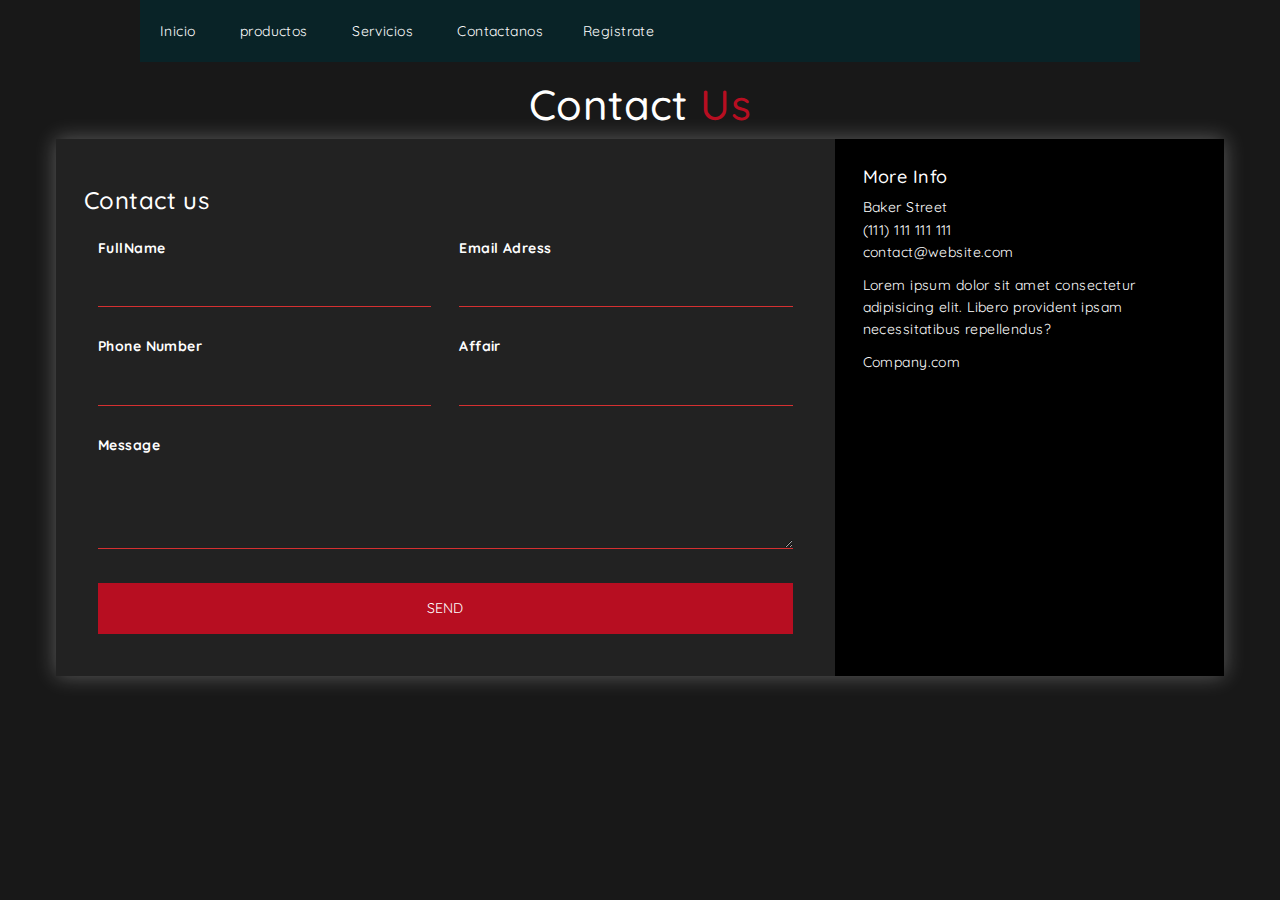
<file: index1.html>
<!DOCTYPE html>
<html>
    <head> <meta http-equiv="Content-Type" content="text/html; charset=utf-8"/>
	<link rel="shortcut icon" href="imagenes/logo.png" type="image/x-icon">
    <link rel="stylesheet" href="format.css"
      <title></title>
    <link rel="stylesheet" type="text/css" href="format.css">
	
	
	<link rel="stylesheet" href="https://maxcdn.bootstrapcdn.com/bootstrap/3.3.5/css/bootstrap.min.css" />
   <meta charset="UTF-8">
    <meta name="viewport" content="width=device-width, initial-scale=1.0">
    <meta http-equiv="X-UA-Compatible" content="ie=edge">
    <title>Website with a contact Form 01</title>
    <link rel="stylesheet" href="main.css">
    <!-- GOOGLE FONTs -->
    <link href="https://fonts.googleapis.com/css?family=Quicksand" rel="stylesheet">
    <!-- FONT AWESOME -->
    <link rel="stylesheet" href="https://use.fontawesome.com/releases/v5.8.1/css/all.css" integrity="sha384-50oBUHEmvpQ+1lW4y57PTFmhCaXp0ML5d60M1M7uH2+nqUivzIebhndOJK28anvf" crossorigin="anonymous">
    <!-- ANIMATE CSS -->
    <link rel="stylesheet" href="https://cdnjs.cloudflare.com/ajax/libs/animate.css/3.7.0/animate.min.css">
 </head> 
  <body background="imagenes/foto1.png">
        <ul class="menu">
            <li><a href="index.html">Inicio</a></li>
            <li><a href="https://tender-ink-pediatrician.glitch.me/">productos</a></li>
            <li><a href="musi.html">Servicios</a></li>
			<li><a href="index1.html">Contactanos</a></li><li>
			<a href="loginvista.html">Registrate</a></li>
        </ul>
		
		
		 <div class="content">

        <h1 class="logo">Contact <span>Us</span></h1>

        <div class="contact-wrapper animated bounceInUp">
            <div class="contact-form">
                <h3>Contact us</h3>
                <form action="">
                    <p>
                        <label>FullName</label>
                        <input type="text" name="fullname">
                    </p>
                    <p>
                        <label>Email Adress</label>
                        <input type="email" name="email">
                    </p>
                    <p>
                        <label>Phone Number</label>
                        <input type="tel" name="phone">
                    </p>
                    <p>
                        <label>Affair</label>
                        <input type="text" name="affair">
                    </p>
                    <p class="block">
                       <label>Message</label> 
                        <textarea name="message" rows="3"></textarea>
                    </p>
                    <p class="block">
                        <button>
                            Send
                        </button>
                    </p>
                </form>
            </div>
            <div class="contact-info">
                <h4>More Info</h4>
                <ul>
                    <li><i class="fas fa-map-marker-alt"></i> Baker Street</li>
                    <li><i class="fas fa-phone"></i> (111) 111 111 111</li>
                    <li><i class="fas fa-envelope-open-text"></i> contact@website.com</li>
                </ul>
                <p>Lorem ipsum dolor sit amet consectetur adipisicing elit. Libero provident ipsam necessitatibus repellendus?</p>
                <p>Company.com</p>
            </div>
        </div>

    </div>

		
		
		
    </body>
 </html>
</file>
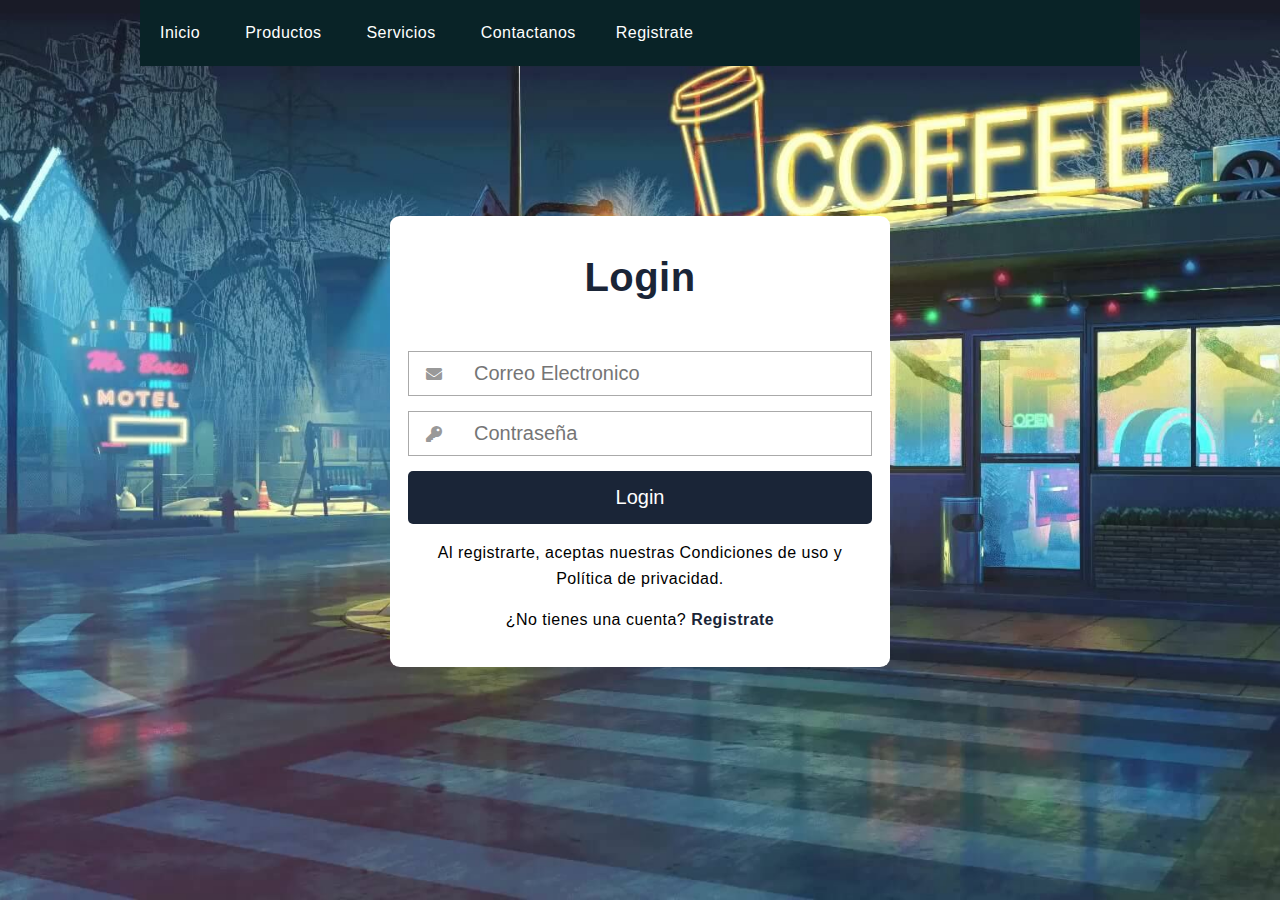
<file: loginvista.html>
<!DOCTYPE html>
<html lang="es">
<head>
	<meta charset="UTF-8">
	<title></title> 
	<meta name="viewport" content="width=device-width, user-scalable=yes, initial-scale=1.0, maximum-scale=3.0, minimum-scale=1.0">
 <link rel="stylesheet" href="https://use.fontawesome.com/releases/v5.6.3/css/all.css" >
	<link rel="stylesheet" href="estilos.css">
	

</head>  
<body>
        <ul class="menu">
            <li><a href="index.html">Inicio</a></li>
            <li><a href="https://tender-ink-pediatrician.glitch.me/">Productos</a></li>
            <li><a href="musi.html">Servicios</a></li>
			<li><a href="index1.html">Contactanos</a></li><li>
			<a href="loginvista.html">Registrate</a></li>
        </ul>
    <form class="formulario">
    
    <h1>Login</h1>
     <div class="contenedor">
     
     
         
         <div class="input-contenedor">
         <i class="fas fa-envelope icon"></i>
         <input type="text" placeholder="Correo Electronico">
         
         </div>
         
         <div class="input-contenedor">
        <i class="fas fa-key icon"></i>
         <input type="password" placeholder="Contraseña">
         
         </div>
         <input type="submit" value="Login" class="button">
         <p>Al registrarte, aceptas nuestras Condiciones de uso y Política de privacidad.</p>
         <p>¿No tienes una cuenta? <a class="link" href="registrarvista.html">Registrate </a></p>
     </div>
    </form>
</body>
</html>
</file>
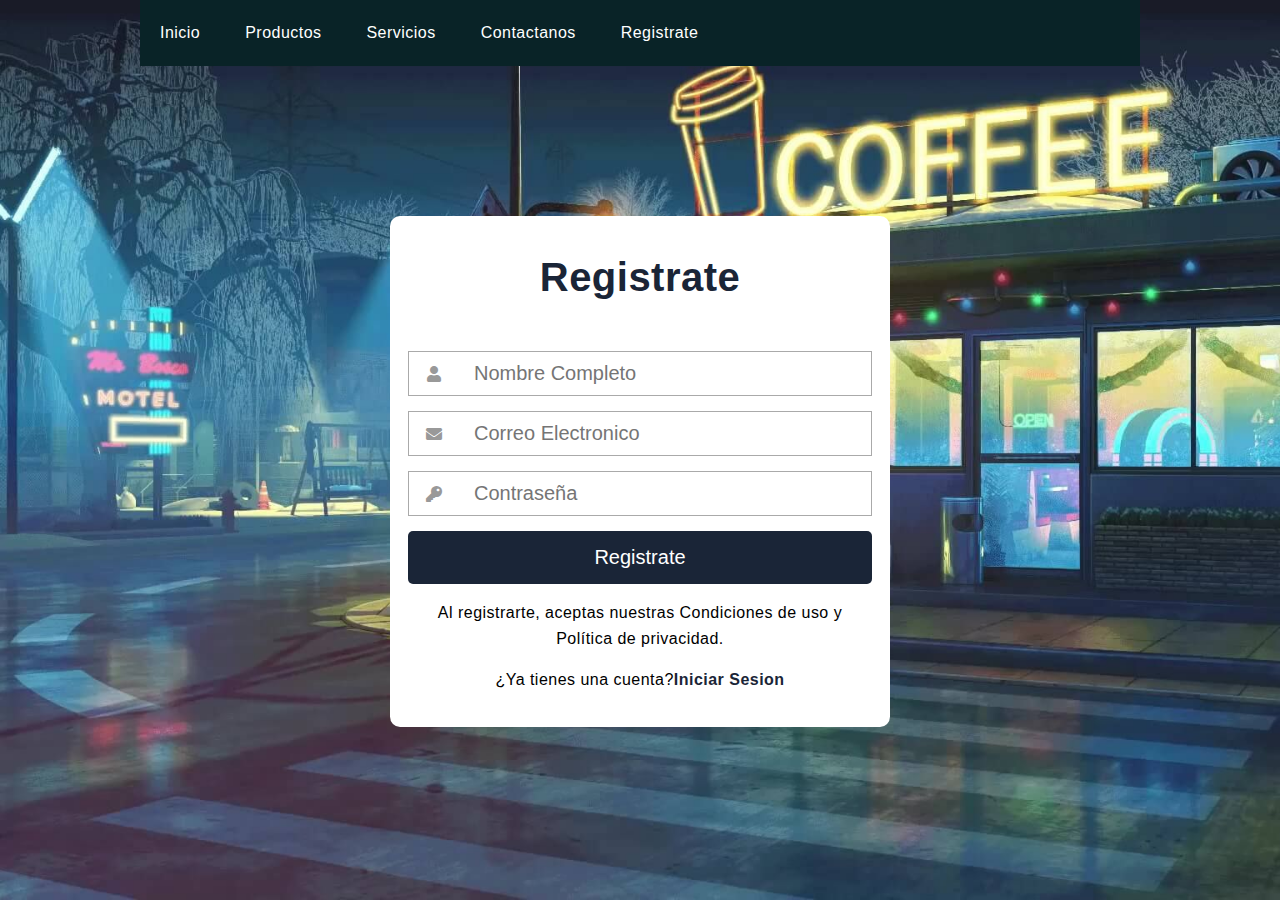
<file: registrarvista.html>
<!DOCTYPE html>
<html lang="es">
<head>
	<meta charset="UTF-8">
	<title></title> 
	<meta name="viewport" content="width=device-width, user-scalable=yes, initial-scale=1.0, maximum-scale=3.0, minimum-scale=1.0">
 <link rel="stylesheet" href="https://use.fontawesome.com/releases/v5.6.3/css/all.css" >
	<link rel="stylesheet" href="estilos.css">
	

</head>  
<body>
<ul class="menu">
            <li><a href="index.html">Inicio</a></li>
            <li><a href="https://tender-ink-pediatrician.glitch.me/">Productos</a></li>
            <li><a href="musi.html">Servicios</a></li> 
			<li><a href="index1.html">Contactanos</a></li>
		<li ><a href="loginvista.html">Registrate</a></li>
        </ul>
 <form class="formulario">
    
    <h1>Registrate</h1>
     <div class="contenedor">
     
     <div class="input-contenedor">
         <i class="fas fa-user icon"></i>
         <input type="text" placeholder="Nombre Completo">
         
         </div>
         
         <div class="input-contenedor">
         <i class="fas fa-envelope icon"></i>
         <input type="text" placeholder="Correo Electronico">
         
         </div>
         
         <div class="input-contenedor">
        <i class="fas fa-key icon"></i>
         <input type="password" placeholder="Contraseña">
         
         </div>
         <input type="submit" value="Registrate" class="button">
         <p>Al registrarte, aceptas nuestras Condiciones de uso y Política de privacidad.</p>
         <p>¿Ya tienes una cuenta?<a class="link" href="loginvista.html">Iniciar Sesion</a></p>
     </div>
    </form>
</body>
</html>
</file>
<file: format.css>
<body background{
	font-family: arial, helvetica;
	background : #e8e8e8;
}
.menu{
	list-style: none;
	padding: 0;
	background: #092327;
	width:90%;
	max-width: 1000px;
	margin: auto;
}
.menu li a{
	text-decoration: none;
	color: white;
	padding:20px;
	display: block;
	
}
.menu li{
	display: inline-block;
	text-align: center;
	
}
.menu li a:hover{
	background: #ef8354;
}
.Fonttype {
    font-weight: bold;
    font-family: "Satisfy", cursive;
    font-size: 350%;
}
@import url("https://fonts.googleapis.com/css?family=Open+Sans|Roboto");

html,
body {
  margin: 0;
  padding: 0;
}

body {
  width: 100%;
  height: 100%;
  font-family: sans-serif;
  letter-spacing: 0.03em;
  line-height: 1.6;
  font-family: "Open Sans", sans-serif;
}

.title {
  text-align: center;
  font-size: 40px;
  color: #6a6a6a;
  margin-top: 100px;
  font-weight: 100;
  font-family: "Roboto", sans-serif;
}

.container {
  width: 100%;
  max-width: 1200px;
  height: 430px;
  display: flex;
  flex-wrap: wrap;
  justify-content: center;
  margin: auto;
}

.container .card {
  width: 330px;
  height: 430px;
  border-radius: 8px;
  box-shadow: 0 2px 2px rgba(0, 0, 0, 0.2);
  overflow: hidden;
  margin: 20px;
  text-align: center;
  transition: all 0.25s;
}

.container .card:hover {
  transform: translateY(-15px);
  box-shadow: 0 12px 16px rgba(0, 0, 0, 0.2);
}

.container .card img {
  width: 330px;
  height: 220px;
}

.container .card h4 {
  font-weight: 600;
}

.container .card p {
  padding: 0 1rem;
  font-size: 16px;
  font-weight: 300;
}

.container .card a {
  font-weight: 500;
  text-decoration: none;
  color: #3498db;
}
</file>
<file: main.css>
* {
    box-sizing: border-box;
}

body {
    background: #181818;
    color: #fff;
    line-height: 1.6;
    font-family: 'Quicksand', sans-serif;
    padding: 0 1.5em;
}

.container {
    max-width: 1170px;
    margin-left: auto;
    margin-right: auto;
    padding: 1.5em;
}

ul {
    list-style: none;
    padding: 0;
}

.logo {
    text-align: center;
    font-size: 3em;
}

.logo span {
    color: #B70E21;
}

.contact-wrapper {
    box-shadow: 0 0 20px 0 rgba(255, 255, 255, .3);
}

.contact-wrapper > * {
    padding: 1em;
}

.contact-form {
    background: #222222;
}

.contact-form form {
    display: grid;
    grid-template-columns: 1fr 1fr;
}

.contact-form form label {
    display: block;
}

.contact-form form p {
    margin: 0;
    padding: 1em;
}

.contact-form form .block {
    grid-column: 1 / 3;
}

.contact-form form button,
.contact-form form input,
.contact-form form textarea {
    width: 100%;
    padding: .7em;
    border: none;
    background: none;
    outline: 0;
    color: #fff;
    border-bottom: 1px solid #d63031;
}

.contact-form form button {
    background: #B70E21;
    border: 0;
    text-transform: uppercase;
    padding: 1em;
}

.contact-form form button:hover,
.contact-form form button:focus {
    background: #d63031;
    color: #fff;
    transition: background-color 1s ease-out;
    outline: 0;
}

/* CONTACT INFO */
.contact-info {
    background: #000;
}

.contact-info h4, .contact-info ul, .contact-info p {
    text-align: center;
    margin: 0 0 1rem 0;
}

/* LARGE SIZE */
@media(min-width: 700px) {
    body {
        padding: 0 4em;
    }
    .contact-wrapper {
        display: grid;
        grid-template-columns: 2fr 1fr;
    }
    .contact-wrapper > * {
        padding: 2em;
    }
    .contact-info h4,
    .contact-info ul,
    .contact-info p {
        text-align: left;
    }
}
</file>
<file: estilos.css>
<body background{
	font-family: arial, helvetica;
	background : #e8e8e8;
}
.menu{
	list-style: none;
	padding: 0;
	background: #092327;
	width:90%;
	max-width: 1000px;
	margin: auto;
}
.menu li a{
	text-decoration: none;
	color: white;
	padding:20px;
	display: block;
	
}
.menu li{
	display: inline-block;
	text-align: center;
	
}
.menu li a:hover{
	background: #ef8354;
}
@import url("https://fonts.googleapis.com/css?family=Open+Sans|Roboto");

html,
body {
  margin: 0;
  padding: 0;
}

body {
  width: 100%;
  height: 100%;
  font-family: sans-serif;
  letter-spacing: 0.03em;
  line-height: 1.6;
  font-family: "Open Sans", sans-serif;
}

.title {
  text-align: center;
  font-size: 40px;
  color: #6a6a6a;
  margin-top: 100px;
  font-weight: 100;
  font-family: "Roboto", sans-serif;
}

.container {
  width: 100%;
  max-width: 1200px;
  height: 430px;
  display: flex;
  flex-wrap: wrap;
  justify-content: center;
  margin: auto;
}

.container .card {
  width: 330px;
  height: 430px;
  border-radius: 8px;
  box-shadow: 0 2px 2px rgba(0, 0, 0, 0.2);
  overflow: hidden;
  margin: 20px;
  text-align: center;
  transition: all 0.25s;
}

.container .card:hover {
  transform: translateY(-15px);
  box-shadow: 0 12px 16px rgba(0, 0, 0, 0.2);
}

.container .card img {
  width: 330px;
  height: 220px;
}

.container .card h4 {
  font-weight: 600;
}

.container .card p {
  padding: 0 1rem;
  font-size: 16px;
  font-weight: 300;
}

.container .card a {
  font-weight: 500;
  text-decoration: none;
  color: #3498db;
}

body {
    font-family: Arial, Helvetica, sans-serif;
    margin: 0;
   background: url(imagen.jpg);
    background-size: cover;
    background-attachment: fixed;
}
* {
    box-sizing: border-box;
}
.contenedor{
    width: 100%;
    padding: 15px;
}
.formulario{
    background: #fff;
    margin-top: 150px;
    padding: 3px;
}
h1{
    text-align: center;
    color: #1a2537;
    font-size: 40px;
}
input[type="text"],
input[type="password"]{
    font-size: 20px;
    width: 82%;
    padding: 10px;
    border: none;
}
.input-contenedor{
    margin-bottom: 15px;
    border: 1px solid #aaa;
}
.icon{
    min-width: 50px;
    text-align: center;
    color: #999;
}
.button{
    border: none;
    width: 100%;
    color: white;
    font-size: 20px;
    background:  #1a2537;
    padding: 15px 20px;
    border-radius: 5px;
    cursor: pointer;
}
.button:hover{
    background: cadetblue;
}
p{
    text-align: center;
}
.link{
    text-decoration: none;
      color: #1a2537;
    font-weight: 600;
}
.link:hover{
     color: cadetblue;
}
@media(min-width:768px)
{
    .formulario{
        margin: auto;
        width: 500px;
        margin-top: 150px;
        border-radius: 2%;
    }
}
</file>
